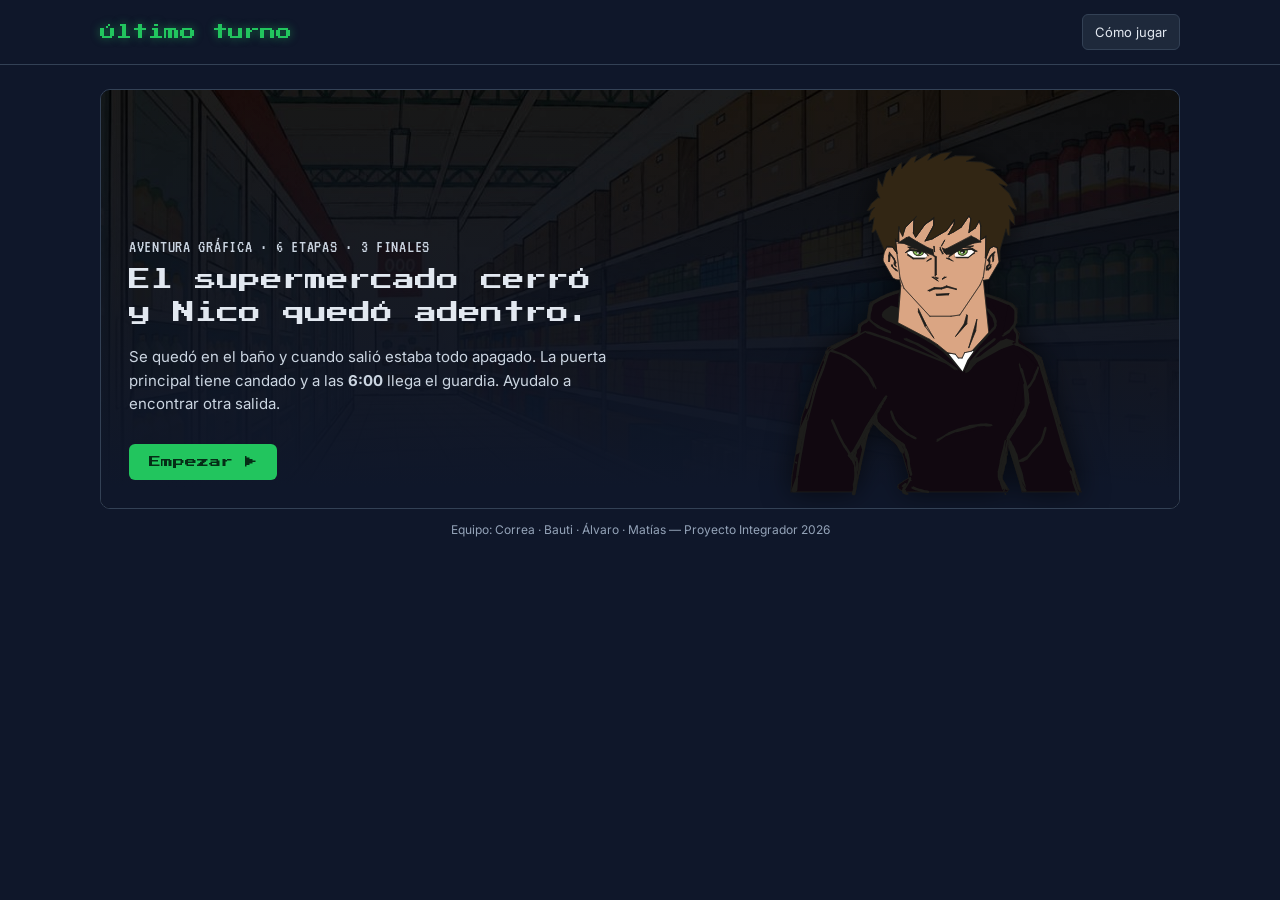
<file: index.html>
<!doctype html>
<html lang="es">
<head>
  <meta charset="utf-8">
  <meta name="viewport" content="width=device-width, initial-scale=1">
  <title>Último turno — La aventura de Nico</title>
  <link rel="preconnect" href="https://fonts.googleapis.com">
  <link rel="stylesheet" href="https://fonts.googleapis.com/css2?family=Press+Start+2P&family=VT323&family=Inter:wght@400;600;700&display=swap">
  <link rel="stylesheet" href="css/styles.css">
  <script src="js/datos.js" defer></script>
  <script src="js/juego.js" defer></script>
</head>
<body>
  <header class="barra-superior">
    <h1>Último turno</h1>
    <div class="acciones">
      <button id="btn-ayuda" class="btn-chico" type="button">Cómo jugar</button>
      <button id="btn-reiniciar" class="btn-chico" type="button" hidden>Reiniciar</button>
    </div>
  </header>

  <!-- PANTALLA DE INICIO -->
  <main id="pantalla-inicio" class="pantalla-inicio">
    <div class="portada">
      <img class="portada-fondo" src="media/fondos/pasillo_apagado.jpg" alt="">
      <img class="portada-nico" src="media/personajes/nico.svg" alt="Nico">
      <div class="portada-texto">
        <p class="etiqueta">Aventura gráfica · 6 etapas · 3 finales</p>
        <h2>El supermercado cerró y Nico quedó adentro.</h2>
        <p>Se quedó en el baño y cuando salió estaba todo apagado. La puerta principal tiene candado y a las <b>6:00</b> llega el guardia. Ayudalo a encontrar otra salida.</p>
        <button id="btn-empezar" class="btn-principal" type="button">Empezar ▶</button>
      </div>
    </div>
    <p class="creditos">Equipo: Correa · Bauti · Álvaro · Matías — Proyecto Integrador 2026</p>
  </main>

  <!-- PANTALLA DE JUEGO -->
  <main id="pantalla-juego" class="pantalla-juego" hidden>
    <section id="escena" class="escena" aria-label="Escena actual">
      <div class="escena-fondo"></div>
      <div class="escena-tinte"></div>
      <img id="guardia" class="guardia" src="media/personajes/guardia-nocturno.png" alt="El guardia" hidden>
      <img id="nico" class="nico" src="media/personajes/nico.svg" alt="Nico">
      <p class="escena-lugar"><span id="lugar"></span> · <span id="hora">05:12</span> AM</p>
    </section>

    <aside class="hud" aria-label="Estado de Nico">
      <div class="indicador" id="ind-tiempo">
        <div class="ind-titulo"><span>⏱ Tiempo</span><strong id="valor-tiempo">100%</strong></div>
        <div class="barra" role="progressbar" aria-label="Tiempo" aria-valuemin="0" aria-valuemax="100"><div id="barra-tiempo" class="relleno tiempo"></div></div>
      </div>
      <div class="indicador" id="ind-energia">
        <div class="ind-titulo"><span>⚡ Energía</span><strong id="valor-energia">100%</strong></div>
        <div class="barra" role="progressbar" aria-label="Energía" aria-valuemin="0" aria-valuemax="100"><div id="barra-energia" class="relleno energia"></div></div>
      </div>
      <h3>Inventario</h3>
      <ul id="inventario" class="inventario"></ul>
    </aside>

    <section class="historia">
      <div class="cabecera-etapa">
        <span id="etapa"></span>
        <div id="progreso-etapas" class="progreso-etapas"></div>
      </div>

      <div id="panel-historia" class="panel" aria-live="polite">
        <h2 id="titulo-nodo"></h2>
        <p id="texto-nodo" class="texto-nodo"></p>
        <p id="aviso" class="aviso" hidden></p>
        <div id="opciones" class="opciones"></div>
        <p class="tip">Tip: también podés elegir con las teclas 1, 2 y 3.</p>
      </div>

      <div id="panel-final" class="panel panel-final" hidden>
        <p id="final-etiqueta" class="etiqueta"></p>
        <h2 id="final-titulo"></h2>
        <p id="final-texto"></p>
        <p id="final-datos" class="final-datos"></p>
        <button id="btn-otra-vez" class="btn-principal" type="button">Volver a jugar ↻</button>
      </div>

      <details class="recorrido">
        <summary>Decisiones tomadas</summary>
        <ol id="recorrido"></ol>
      </details>
    </section>
  </main>

  <!-- CINEMÁTICA: animación de Nico exportada de Adobe Animate -->
  <div id="cinematica" class="cinematica" hidden>
    <video id="video-nico" preload="auto" playsinline muted>
      <source src="media/animaciones/nico-reaccion.mp4" type="video/mp4">
    </video>
    <p class="cinematica-texto">Nico sale del baño… y se apagan las luces.</p>
    <button id="btn-saltar" class="btn-chico" type="button">Saltar ⏭</button>
  </div>

  <!-- CINEMÁTICA DE LA VERJA: animación de Benja exportada de Adobe Animate -->
  <div id="cinematica-verja" class="cinematica" hidden>
    <video id="video-verja" preload="auto" playsinline muted>
      <source src="media/animaciones/verja.mp4" type="video/mp4">
    </video>
    <p class="cinematica-texto">La verja del patio empieza a bajar…</p>
    <button id="btn-saltar-verja" class="btn-chico" type="button">Saltar ⏭</button>
  </div>

  <!-- AYUDA -->
  <dialog id="ayuda" class="ayuda">
    <h2>Cómo jugar</h2>
    <ul>
      <li>En cada etapa elegís una de <b>3 opciones</b>. Son 6 etapas en total.</li>
      <li><b>⏱ Tiempo</b>: cada acción gasta tiempo. Si llega a 0 son las 6:00 y el guardia te encuentra.</li>
      <li><b>⚡ Energía</b>: las acciones físicas cansan. Si llega a 0, Nico se desmaya.</li>
      <li>Los <b>objetos</b> que encontrás cambian las opciones y lo que cuestan. Pasá el mouse por el inventario para ver para qué sirve cada uno.</li>
      <li>Hay <b>3 finales</b> según cómo cruces la verja en la última etapa: corriendo, trabándola o cortando el motor. Si se te acaba el tiempo o la energía, quedás <b>atrapado</b>.</li>
    </ul>
    <button id="btn-cerrar-ayuda" class="btn-principal" type="button">Entendido</button>
  </dialog>
</body>
</html>
</file>
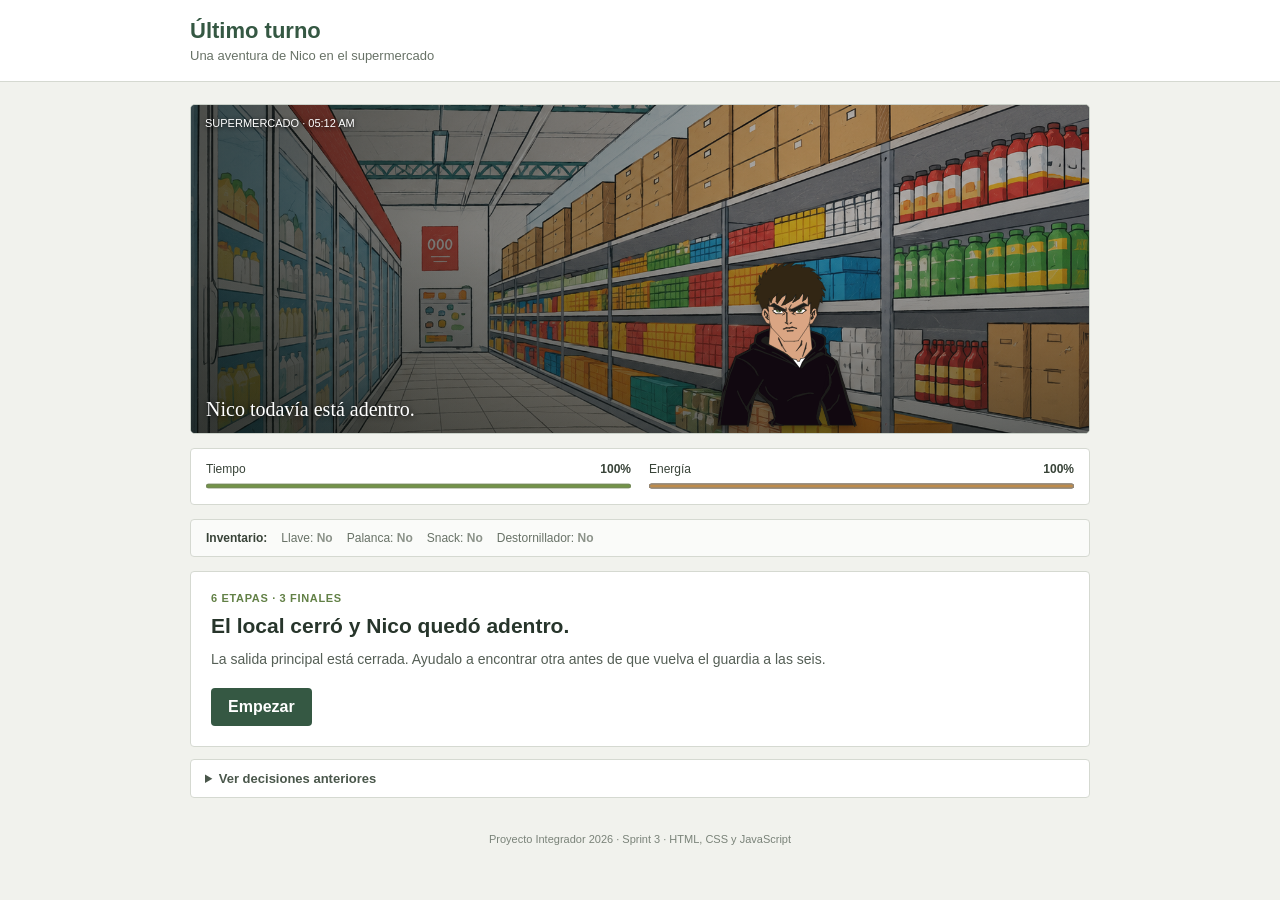
<file: correcion sprint 3/aventura-nico/index.html>
<!doctype html>
<html lang="es">
<head>
  <meta charset="utf-8">
  <meta name="viewport" content="width=device-width, initial-scale=1">
  <title>Último turno — Aventura de Nico</title>
  <link rel="stylesheet" href="styles.css">
  <script src="game.js" defer></script>
</head>
<body>
  <header class="page-header">
    <div><h1>Último turno</h1><p>Una aventura de Nico en el supermercado</p></div>
    <div class="header-actions">
      <button id="restart-top" type="button" hidden>Reiniciar</button>
    </div>
  </header>

  <main class="page">
    <section class="scene" id="scene" aria-label="Nico en el supermercado">
      <img class="scene-background" src="media/pasillo.png" alt="Pasillo del supermercado donde Nico debe encontrar la salida">
      <div class="scene-shade"></div>
      <div class="scene-label" id="scene-location">SUPERMERCADO · 05:12 AM</div>
      <img class="character" id="nico" src="media/nico.svg" alt="Nico, ilustración original extraída de su archivo de Animate">
      <p class="scene-caption" id="scene-caption">Nico todavía está adentro.</p>
    </section>

    <section class="status" aria-label="Estado de Nico">
      <div class="meter"><label for="time-fill">Tiempo <strong id="time-value">100%</strong></label><progress id="time-fill" max="100" value="100"></progress></div>
      <div class="meter"><label for="energy-fill">Energía <strong id="energy-value">100%</strong></label><progress id="energy-fill" max="100" value="100"></progress></div>
    </section>

    <section class="inventory"><strong>Inventario:</strong>
      <ul id="inventory-list">
        <li data-item="key">Llave: <b>No</b></li>
        <li data-item="lever">Palanca: <b>No</b></li>
        <li data-item="snack">Snack: <b>No</b></li>
        <li data-item="screwdriver">Destornillador: <b>No</b></li>
      </ul>
    </section>

    <section class="story" id="game-card" aria-live="polite">
      <div class="intro-copy" id="intro-copy">
        <p class="eyebrow">6 ETAPAS · 3 FINALES</p>
        <h2>El local cerró y Nico quedó adentro.</h2>
        <p class="description">La salida principal está cerrada. Ayudalo a encontrar otra antes de que vuelva el guardia a las seis.</p>
        <button class="primary-button" id="start-game" type="button">Empezar</button>
      </div>
      <div class="stage-copy" id="stage-copy" hidden>
        <div class="stage-heading"><p class="eyebrow" id="stage-eyebrow"></p><span id="step-count"></span></div>
        <h2 id="stage-title"></h2>
        <p class="description" id="stage-description"></p>
        <p class="feedback" id="feedback" hidden></p>
        <div class="choices" id="choices"></div>
        <div class="final-card" id="final-card" hidden></div>
      </div>
    </section>

    <details class="decisions">
      <summary>Ver decisiones anteriores</summary>
      <ol id="trail"><li class="trail-empty">Todavía no hay decisiones.</li></ol>
    </details>
  </main>
  <footer>Proyecto Integrador 2026 · Sprint 3 · HTML, CSS y JavaScript</footer>
</body>
</html>
</file>
<file: css/styles.css>
/* =============================================================
   styles.css — Identidad visual definida en el Sprint 2
   Fondo #0F172A · Paneles #1E293B · Verde neón #22C55E · Ámbar #F59E0B
   Títulos: Press Start 2P / VT323 · Texto: Inter
   ============================================================= */
:root {
  --fondo: #0F172A;
  --panel: #1E293B;
  --panel-claro: #273449;
  --borde: #334155;
  --verde: #22C55E;
  --ambar: #F59E0B;
  --rojo: #EF4444;
  --texto: #E2E8F0;
  --texto-suave: #94A3B8;
  --pixel: 'Press Start 2P', 'Courier New', monospace;
  --retro: 'VT323', 'Courier New', monospace;
  --normal: 'Inter', Arial, sans-serif;
}
* { box-sizing: border-box; }
body { margin: 0; min-height: 100vh; background: var(--fondo); color: var(--texto); font: 15px/1.55 var(--normal); }
button { font: inherit; cursor: pointer; }
:focus-visible { outline: 3px solid var(--verde); outline-offset: 3px; }
[hidden] { display: none !important; }

/* ---------- Barra superior ---------- */
.barra-superior { display: flex; justify-content: space-between; align-items: center; gap: 12px; padding: 14px max(16px, calc((100vw - 1080px) / 2)); border-bottom: 1px solid var(--borde); }
.barra-superior h1 { margin: 0; font: 16px var(--pixel); color: var(--verde); text-shadow: 0 0 8px rgba(34,197,94,.55); }
.acciones { display: flex; gap: 8px; }
.btn-chico { padding: 7px 12px; border: 1px solid var(--borde); border-radius: 6px; background: var(--panel); color: var(--texto); font-size: 13px; transition: border-color .2s, color .2s; }
.btn-chico:hover { border-color: var(--verde); color: var(--verde); }
.btn-principal { margin-top: 14px; padding: 12px 20px; border: 0; border-radius: 6px; background: var(--verde); color: #052e16; font: 12px var(--pixel); box-shadow: 0 0 0 rgba(34,197,94,0); transition: transform .15s, box-shadow .2s; }
.btn-principal:hover { transform: translateY(-2px); box-shadow: 0 0 18px rgba(34,197,94,.55); }
.etiqueta { margin: 0 0 8px; font: 18px var(--retro); color: var(--ambar); letter-spacing: .04em; text-transform: uppercase; }

/* ---------- Inicio ---------- */
.pantalla-inicio { width: min(1080px, calc(100% - 32px)); margin: 24px auto; }
.portada { position: relative; min-height: 420px; overflow: hidden; border: 1px solid var(--borde); border-radius: 10px; display: flex; align-items: flex-end; }
.portada-fondo { position: absolute; inset: 0; width: 100%; height: 100%; object-fit: cover; filter: brightness(.6) saturate(.8); animation: parpadeo 6s steps(1) infinite; }
.portada::after { content: ''; position: absolute; inset: 0; background: linear-gradient(0deg, var(--fondo) 5%, rgba(15,23,42,.4) 60%, transparent); }
.portada-nico { position: absolute; right: 8%; bottom: 0; height: 88%; z-index: 1; filter: drop-shadow(0 0 14px rgba(0,0,0,.6)); animation: respirar 3.5s ease-in-out infinite; }
.portada-texto { position: relative; z-index: 2; max-width: 560px; padding: 28px; animation: aparecer .7s ease-out both; }
.portada-texto h2 { margin: 0 0 10px; font: 22px/1.5 var(--pixel); }
.portada-texto p { color: #cbd5e1; }
.creditos { color: var(--texto-suave); font-size: 12px; text-align: center; }

/* ---------- Juego: distribución ---------- */
.pantalla-juego { width: min(1080px, calc(100% - 32px)); margin: 18px auto 40px; display: grid; grid-template-columns: 1fr 280px; grid-template-areas: "escena hud" "historia hud"; gap: 14px; }
.escena { grid-area: escena; }
.hud { grid-area: hud; }
.historia { grid-area: historia; }

/* ---------- Escena ---------- */
.escena { position: relative; height: clamp(220px, 34vw, 340px); overflow: hidden; border: 1px solid var(--borde); border-radius: 10px; background: #000; }
.escena-fondo, .escena-tinte { position: absolute; inset: 0; transition: filter .6s, background .6s, opacity .6s; }
.escena-fondo { background: center 48% / cover no-repeat; }
.escena[data-fondo="normal"]  .escena-fondo { background-image: url(../media/fondos/pasillo.jpg); filter: brightness(.62); }
.escena[data-fondo="apagado"] .escena-fondo { background-image: url(../media/fondos/pasillo_apagado.jpg); filter: brightness(.85); }
.escena[data-fondo="flash"]   .escena-fondo { background-image: url(../media/fondos/pasillo_flash.jpg); filter: brightness(.7); }
.escena-tinte { background: linear-gradient(0deg, rgba(15,23,42,.75), transparent 55%); }
/* Tinte por lugar mientras se terminan los fondos propios de cada escena */
.escena[data-filtro="oficina"]  .escena-tinte { background: linear-gradient(0deg, rgba(15,23,42,.8), transparent 55%), rgba(120,72,20,.35); }
.escena[data-filtro="conducto"] .escena-tinte { background: radial-gradient(circle at 50% 55%, transparent 18%, rgba(0,0,0,.9) 55%); }
.escena[data-filtro="deposito"] .escena-tinte { background: linear-gradient(0deg, rgba(15,23,42,.8), transparent 55%), rgba(30,41,59,.45); }
.escena[data-filtro="frio"]     .escena-tinte { background: linear-gradient(0deg, rgba(15,23,42,.8), transparent 55%), rgba(56,189,248,.28); }
.escena[data-filtro="taller"]   .escena-tinte { background: linear-gradient(0deg, rgba(15,23,42,.8), transparent 55%), rgba(245,158,11,.18); }
.escena[data-filtro="puerta"]   .escena-tinte { background: linear-gradient(0deg, rgba(15,23,42,.8), transparent 55%), rgba(239,68,68,.18); }
.escena[data-filtro="exterior"] .escena-tinte { background: linear-gradient(0deg, rgba(15,23,42,.8), transparent 55%), rgba(30,64,175,.35); }
.escena[data-filtro="amanecer"] .escena-tinte { background: linear-gradient(0deg, rgba(15,23,42,.6), transparent 60%), rgba(251,146,60,.3); }
.escena.titila .escena-fondo { animation: parpadeo 2.4s steps(1) infinite; }
.escena.alarma::after { content: ''; position: absolute; inset: 0; background: var(--rojo); opacity: 0; animation: alarma .45s ease-out 3 forwards; pointer-events: none; }
.escena.perdio .escena-fondo { filter: brightness(.25) grayscale(.6); }

.nico { position: absolute; bottom: 0; left: 60%; height: 92%; transform-origin: 50% 100%; filter: drop-shadow(0 4px 8px rgba(0,0,0,.6)); animation: respirar 3.5s ease-in-out infinite; transition: filter .4s; }
.nico.cansado { animation: cansado 2.2s ease-in-out infinite; filter: drop-shadow(0 4px 8px rgba(0,0,0,.6)) saturate(.6); }
.nico.festeja { animation: saltito .6s ease-out 3; }
.nico.atrapado { animation: none; transform: rotate(-6deg) translateY(6px); filter: brightness(.55) grayscale(.5); }
.escena-lugar { position: absolute; top: 10px; left: 12px; margin: 0; padding: 4px 10px; border-radius: 4px; background: rgba(15,23,42,.75); font: 20px var(--retro); color: var(--verde); }

/* ---------- HUD ---------- */
.hud { align-self: start; padding: 16px; border: 1px solid var(--borde); border-radius: 10px; background: var(--panel); }
.indicador { position: relative; margin-bottom: 16px; }
.ind-titulo { display: flex; justify-content: space-between; margin-bottom: 6px; font: 20px var(--retro); }
.barra { height: 12px; overflow: hidden; border-radius: 6px; background: #0b1220; border: 1px solid var(--borde); }
.relleno { height: 100%; transition: width .6s ease, background .4s; }
.relleno.tiempo { background: var(--ambar); }
.relleno.energia { background: var(--verde); }
.barra.bajo .relleno { background: var(--rojo); animation: latido 1s ease-in-out infinite; }
.delta { position: absolute; right: 0; top: -6px; font: 22px var(--retro); animation: flotar 1.1s ease-out forwards; pointer-events: none; }
.delta.baja { color: var(--rojo); }
.delta.sube { color: var(--verde); }
.hud h3 { margin: 6px 0 8px; font: 11px var(--pixel); color: var(--texto-suave); }
.inventario { display: grid; gap: 6px; margin: 0; padding: 0; list-style: none; }
.objeto { display: flex; align-items: center; gap: 8px; padding: 7px 9px; border: 1px dashed var(--borde); border-radius: 6px; color: var(--texto-suave); font-size: 13px; opacity: .45; transition: opacity .3s, border-color .3s, background .3s; }
.objeto .icono { filter: grayscale(1); }
.objeto.tiene { opacity: 1; border-style: solid; border-color: var(--verde); background: rgba(34,197,94,.08); color: var(--texto); animation: nuevo .5s ease-out; }
.objeto.tiene .icono { filter: none; }
.usar { margin-left: auto; padding: 3px 8px; border: 1px solid var(--ambar); border-radius: 4px; background: transparent; color: var(--ambar); font-size: 12px; }
.usar:hover { background: var(--ambar); color: #1c1003; }

/* ---------- Historia y opciones ---------- */
.cabecera-etapa { display: flex; align-items: center; gap: 12px; margin-bottom: 10px; font: 11px var(--pixel); color: var(--texto-suave); }
.progreso-etapas { flex: 1; height: 6px; border-radius: 3px; background: linear-gradient(90deg, var(--verde) calc(var(--avance, 0) * 100%), var(--borde) 0); transition: background .4s; }
.panel { padding: 20px; border: 1px solid var(--borde); border-radius: 10px; background: var(--panel); }
.panel.entra { animation: aparecer .4s ease-out; }
.panel h2 { margin: 0 0 10px; font: 15px/1.6 var(--pixel); color: #fff; }
.texto-nodo { margin: 0; color: #cbd5e1; }
.aviso { margin: 12px 0 0; padding: 10px 12px; border-left: 3px solid var(--ambar); border-radius: 4px; background: rgba(245,158,11,.1); color: #fde68a; font-size: 14px; animation: aparecer .4s ease-out; }
.opciones { display: grid; gap: 8px; margin-top: 16px; }
.opcion { display: flex; align-items: center; gap: 12px; width: 100%; padding: 12px; border: 1px solid var(--borde); border-radius: 8px; background: var(--panel-claro); color: var(--texto); text-align: left; animation: aparecer .35s ease-out both; transition: border-color .2s, background .2s, transform .15s, box-shadow .2s; }
.opcion:hover, .opcion:focus-visible { border-color: var(--verde); background: #22314a; transform: translateX(4px); box-shadow: 0 0 12px rgba(34,197,94,.25); }
.opcion:active { transform: scale(.99); }
.letra { display: grid; place-items: center; flex: 0 0 30px; height: 30px; border: 1px solid var(--verde); border-radius: 6px; color: var(--verde); font: 11px var(--pixel); }
.op-texto { flex: 1; }
.op-texto strong, .op-texto small { display: block; }
.op-texto small { color: var(--texto-suave); font-size: 13px; }
.costo { flex: 0 0 auto; font: 18px var(--retro); color: var(--ambar); white-space: nowrap; }
.tip { margin: 12px 0 0; color: var(--texto-suave); font-size: 12px; }

.panel-final { text-align: center; animation: aparecer .5s ease-out; }
.panel-final.gano { border-color: var(--verde); box-shadow: 0 0 24px rgba(34,197,94,.2); }
.panel-final.perdio { border-color: var(--rojo); box-shadow: 0 0 24px rgba(239,68,68,.2); }
.panel-final.perdio .etiqueta { color: var(--rojo); }
.final-datos { font: 20px var(--retro); color: var(--ambar); }

.recorrido { margin-top: 12px; padding: 10px 14px; border: 1px solid var(--borde); border-radius: 8px; background: var(--panel); font-size: 13px; }
.recorrido summary { cursor: pointer; font-weight: 600; }
.recorrido ol { margin: 8px 0 0; padding-left: 20px; color: var(--texto-suave); }
.recorrido .vacio { list-style: none; margin-left: -20px; }

/* ---------- Cinemática y ayuda ---------- */
.cinematica { position: fixed; inset: 0; z-index: 10; display: grid; place-items: center; align-content: center; gap: 14px; background: rgba(2,6,23,.96); animation: aparecer .4s ease-out; }
.cinematica video { width: min(720px, 92vw); border: 1px solid var(--borde); border-radius: 8px; background: #000; }
.cinematica-texto { margin: 0; font: 22px var(--retro); color: var(--ambar); }
.ayuda { width: min(520px, 92vw); padding: 24px; border: 1px solid var(--verde); border-radius: 10px; background: var(--panel); color: var(--texto); }
.ayuda::backdrop { background: rgba(2,6,23,.8); }
.ayuda h2 { margin-top: 0; font: 15px var(--pixel); color: var(--verde); }
.ayuda li { margin-bottom: 8px; }

/* ---------- Animaciones ---------- */
@keyframes aparecer { from { opacity: 0; transform: translateY(8px); } to { opacity: 1; transform: none; } }
@keyframes respirar { 0%,100% { transform: translateY(0); } 50% { transform: translateY(-3px); } }
@keyframes cansado { 0%,100% { transform: rotate(0); } 50% { transform: rotate(-2deg) translateY(3px); } }
@keyframes saltito { 0%,100% { transform: translateY(0); } 40% { transform: translateY(-18px); } }
@keyframes parpadeo { 0%,6%,10%,46%,50%,100% { opacity: 1; } 7%,9%,47%,49% { opacity: .35; } }
@keyframes alarma { from { opacity: .45; } to { opacity: 0; } }
@keyframes latido { 50% { opacity: .55; } }
@keyframes flotar { from { opacity: 1; transform: translateY(0); } to { opacity: 0; transform: translateY(-26px); } }
@keyframes nuevo { 0% { transform: scale(1); } 40% { transform: scale(1.06); } 100% { transform: scale(1); } }

/* ---------- Celular ---------- */
@media (max-width: 820px) {
  .pantalla-juego { grid-template-columns: 1fr; grid-template-areas: "escena" "hud" "historia"; }
  .inventario { grid-template-columns: 1fr 1fr; }
  .portada-texto h2 { font-size: 16px; }
  .portada-nico { right: -6%; opacity: .55; }
}
@media (max-width: 480px) {
  .barra-superior h1 { font-size: 12px; }
  .opcion { flex-wrap: wrap; }
  .costo { width: 100%; padding-left: 42px; }
  .nico { left: 52%; }
}
@media (prefers-reduced-motion: reduce) { *, *::before, *::after { animation-duration: .01ms !important; animation-iteration-count: 1 !important; transition-duration: .01ms !important; } }  
.opcion:disabled { opacity: .45 !important; filter: grayscale(1); cursor: not-allowed; }
/* ---------- Fondos de cada lugar (Bauti) ---------- */
.escena[data-filtro="oficina"]  .escena-fondo { background-image: url(../media/fondos/oficinamodificada.png); filter: none; }
.escena[data-filtro="conducto"] .escena-fondo { background-image: url(../media/fondos/conductomodificado.png); filter: none; }
.escena[data-filtro="deposito"] .escena-fondo { background-image: url(../media/fondos/depositomodificado.png); filter: none; }
.escena[data-filtro="frio"]     .escena-fondo { background-image: url(../media/fondos/fiambreriamodificada.png); filter: none; }
.escena[data-filtro="taller"]   .escena-fondo { background-image: url(../media/fondos/tallermodificado.png); filter: none; }
.escena[data-filtro="puerta"]   .escena-fondo { background-image: url(../media/fondos/puertamodificadas.png); filter: none; }
.escena[data-filtro="exterior"] .escena-fondo { background-image: url(../media/fondos/patiomodificado.png); filter: none; }
.nico.desmayado { animation: none; left: 40%; height: 62%; filter: drop-shadow(0 4px 8px rgba(0,0,0,.6)) brightness(.8); }
.guardia { position: absolute; bottom: 0; left: 12%; height: 92%; filter: drop-shadow(0 4px 8px rgba(0,0,0,.6)); animation: aparecer .6s ease-out; }
</file>
<file: correcion sprint 3/aventura-nico/styles.css>
:root {
  font-family: Arial, Helvetica, sans-serif;
  color: #222820;
  background: #f1f2ed;
  --green: #355843;
  --light-green: #e5eddd;
  --line: #d5d9d1;
}
* { box-sizing: border-box; }
body { margin: 0; }
button, a { font: inherit; }
button:focus-visible, a:focus-visible, summary:focus-visible { outline: 3px solid #9abb55; outline-offset: 3px; }
.page-header { display: flex; justify-content: space-between; align-items: center; gap: 16px; padding: 18px max(20px, calc((100vw - 900px) / 2)); background: white; border-bottom: 1px solid var(--line); }
.page-header h1 { margin: 0; color: var(--green); font-size: 22px; }
.page-header p { margin: 4px 0 0; color: #687267; font-size: 13px; }
.header-actions { display: flex; gap: 12px; align-items: center; }
.header-actions a { color: var(--green); font-size: 13px; }
.header-actions button { border: 1px solid #bbc6b9; border-radius: 4px; padding: 7px 11px; background: white; color: var(--green); cursor: pointer; }
.header-actions button:hover { background: var(--light-green); }
.page { width: min(900px, calc(100% - 32px)); margin: 22px auto 35px; }
.scene { position: relative; height: clamp(225px, 32vw, 330px); overflow: hidden; border: 1px solid #cad0c8; border-radius: 5px; background: #657260; }
.scene-background, .scene-shade { position: absolute; inset: 0; width: 100%; height: 100%; }
.scene-background { object-fit: cover; object-position: center 49%; filter: brightness(.7); }
.scene-shade { background: linear-gradient(90deg, rgba(10,15,11,.55), transparent 68%), linear-gradient(0deg, rgba(10,15,11,.42), transparent 62%); }
.scene-label { position: absolute; top: 12px; left: 14px; color: white; font-size: 11px; text-shadow: 0 1px 4px #111; }
.character { position: absolute; bottom: 0; left: 58%; width: 150px; height: 94%; object-fit: contain; object-position: center bottom; filter: drop-shadow(0 4px 5px rgba(0,0,0,.3)); transform-origin: 50% 100%; animation: idle 3.7s ease-in-out infinite; }
.character.is-surprised { animation: hop .7s ease-out 1 both; }
.scene-caption { position: absolute; left: 15px; bottom: 12px; max-width: 56%; margin: 0; color: white; font: 20px Georgia, serif; text-shadow: 0 1px 5px #111; }
.scene--flicker .scene-background { animation: flicker 2.5s steps(1,end) infinite; }
.scene--blackout .scene-background { filter: brightness(.18); transition: filter .5s; }
.scene--blackout .scene-shade { background: rgba(0,0,0,.45); }
.status { display: grid; grid-template-columns: 1fr 1fr; gap: 18px; margin: 14px 0; padding: 13px 15px; border: 1px solid var(--line); border-radius: 4px; background: white; }
.meter label { display: flex; justify-content: space-between; margin-bottom: 5px; color: #384338; font-size: 12px; }
.meter progress { display: block; width: 100%; height: 10px; accent-color: #739348; }
.meter:nth-child(2) progress { accent-color: #bd8b4c; }
.meter progress.is-low { accent-color: #bd504b; }
.inventory { display: flex; flex-wrap: wrap; gap: 8px 14px; align-items: baseline; margin: 0 0 14px; padding: 11px 15px; border: 1px solid var(--line); border-radius: 4px; background: #fafbf9; font-size: 12px; }
.inventory > strong { color: #384338; }
.inventory ul { display: flex; flex-wrap: wrap; gap: 7px 14px; margin: 0; padding: 0; list-style: none; }
.inventory li { color: #687267; }
.inventory li b { color: #8b9289; font-weight: 600; }
.inventory li.has-item { color: var(--green); font-weight: 600; }
.inventory li.has-item b { color: #4f7936; }
.story { padding: 20px; border: 1px solid var(--line); border-radius: 4px; background: white; }
.eyebrow { margin: 0 0 8px; color: #628046; font-size: 11px; font-weight: 700; letter-spacing: .06em; }
.story h2 { margin: 0 0 9px; color: #27352b; font-size: 21px; line-height: 1.3; }
.stage-copy h2 { margin-top: 8px; }
.description { margin: 0; color: #555f56; font-size: 14px; line-height: 1.6; }
.primary-button { margin-top: 17px; border: 0; border-radius: 4px; padding: 10px 17px; background: var(--green); color: white; font-weight: 700; cursor: pointer; transition: background .15s; }
.primary-button:hover { background: #25432f; }
.stage-heading { display: flex; justify-content: space-between; align-items: baseline; gap: 10px; }
.stage-heading .eyebrow { margin: 0; }
#step-count { color: #7a8379; font-size: 12px; }
.choices { display: grid; gap: 8px; margin-top: 15px; }
.choice-button { display: flex; align-items: center; gap: 10px; width: 100%; padding: 11px 12px; border: 1px solid #d8ddd5; border-radius: 4px; background: #fafbf9; color: #27352b; text-align: left; cursor: pointer; transition: background .16s, border-color .16s; }
.choice-button:hover { border-color: #77915f; background: var(--light-green); }
.choice-main { display: flex; align-items: flex-start; gap: 10px; }
.choice-letter { display: inline-grid; flex: 0 0 22px; place-items: center; width: 22px; height: 22px; border: 1px solid #9bab8e; border-radius: 50%; color: var(--green); font-size: 11px; font-weight: 700; }
.choice-copy strong, .choice-copy small { display: block; }
.choice-copy strong { font-size: 13px; line-height: 1.35; }
.choice-copy small { margin-top: 3px; color: #687267; font-size: 11px; line-height: 1.4; }
.choice-arrow { margin-left: auto; color: #66834b; }
.feedback { margin: 12px 0 0; padding: 9px 11px; border-left: 3px solid #bd8b4c; background: #f8f1e7; color: #574a37; font-size: 13px; line-height: 1.5; }
.final-card { margin-top: 14px; padding: 15px; border: 1px solid #b6c8a2; border-radius: 4px; background: #f4f8f0; }
.final-card.is-loss { border-color: #d8aaa4; background: #fbf1ef; }
.final-card h2 { margin: 0 0 7px; font-size: 20px; }
.final-card p { margin: 7px 0; color: #505c50; font-size: 13px; line-height: 1.6; }
.final-stats { display: flex; gap: 14px; color: #586451; font-size: 12px; }
.decisions { margin-top: 12px; padding: 11px 14px; border: 1px solid var(--line); border-radius: 4px; background: white; color: #4a574b; font-size: 13px; }
.decisions summary { cursor: pointer; font-weight: 600; }
.decisions ol { display: grid; gap: 6px; margin-bottom: 0; color: #687267; font-size: 12px; }
.trail-empty { list-style: none; margin-left: -20px; }
footer { padding: 0 16px 18px; color: #7a8379; text-align: center; font-size: 11px; }
[hidden] { display: none !important; }
@keyframes idle { 0%,100% { transform: translateY(0); } 50% { transform: translateY(-2px); } }
@keyframes glance { 0%,18%,100% { transform: rotate(0); } 30%,43% { transform: rotate(-4deg); } 58%,74% { transform: rotate(4deg); } }
@keyframes flicker { 0%,5%,9%,44%,49%,100% { filter: brightness(.7); } 6%,8%,45%,48% { filter: brightness(.34); } 7%,46% { filter: brightness(.92); } }
@keyframes hop { 0% { transform: translateY(0); } 30% { transform: translateY(-14px); } 70% { transform: translateY(2px); } 100% { transform: translateY(0); } }
@keyframes flinch { 0% { transform: rotate(0); } 30% { transform: rotate(-9deg); } 65% { transform: rotate(4deg); } 100% { transform: rotate(0); } }
@media (max-width: 560px) {
  .page-header { align-items: flex-start; padding: 14px 16px; }
  .page-header h1 { font-size: 19px; }
  .page-header p { font-size: 11px; }
  .header-actions { align-items: flex-end; flex-direction: column; gap: 6px; }
  .header-actions a { font-size: 11px; }
  .page { width: calc(100% - 20px); margin-top: 12px; }
  .scene { height: 235px; }
  .character { left: 55%; width: 125px; }
  .scene-caption { max-width: 60%; font-size: 17px; }
  .status { gap: 11px; padding: 11px; }
  .inventory { padding: 10px; }
  .story { padding: 15px; }
}
@media (prefers-reduced-motion: reduce) { *, *::before, *::after { animation-duration: .01ms !important; animation-iteration-count: 1 !important; transition-duration: .01ms !important; } }

/* Fondos ilustrados por escenario (media/escenarios/*.svg).
   Ya no se usan filtros de color sobre un único pasillo: cada lugar tiene su propio fondo. */
.scene[data-bg="ilustrado"] .scene-background { object-position: center; filter: brightness(.92); }
.scene[data-bg="ilustrado"] .scene-shade { background: linear-gradient(90deg, rgba(10,15,11,.32), transparent 60%), linear-gradient(0deg, rgba(10,15,11,.38), transparent 55%); }
.scene--blackout .scene-background { filter: brightness(.18) !important; }
</file>
